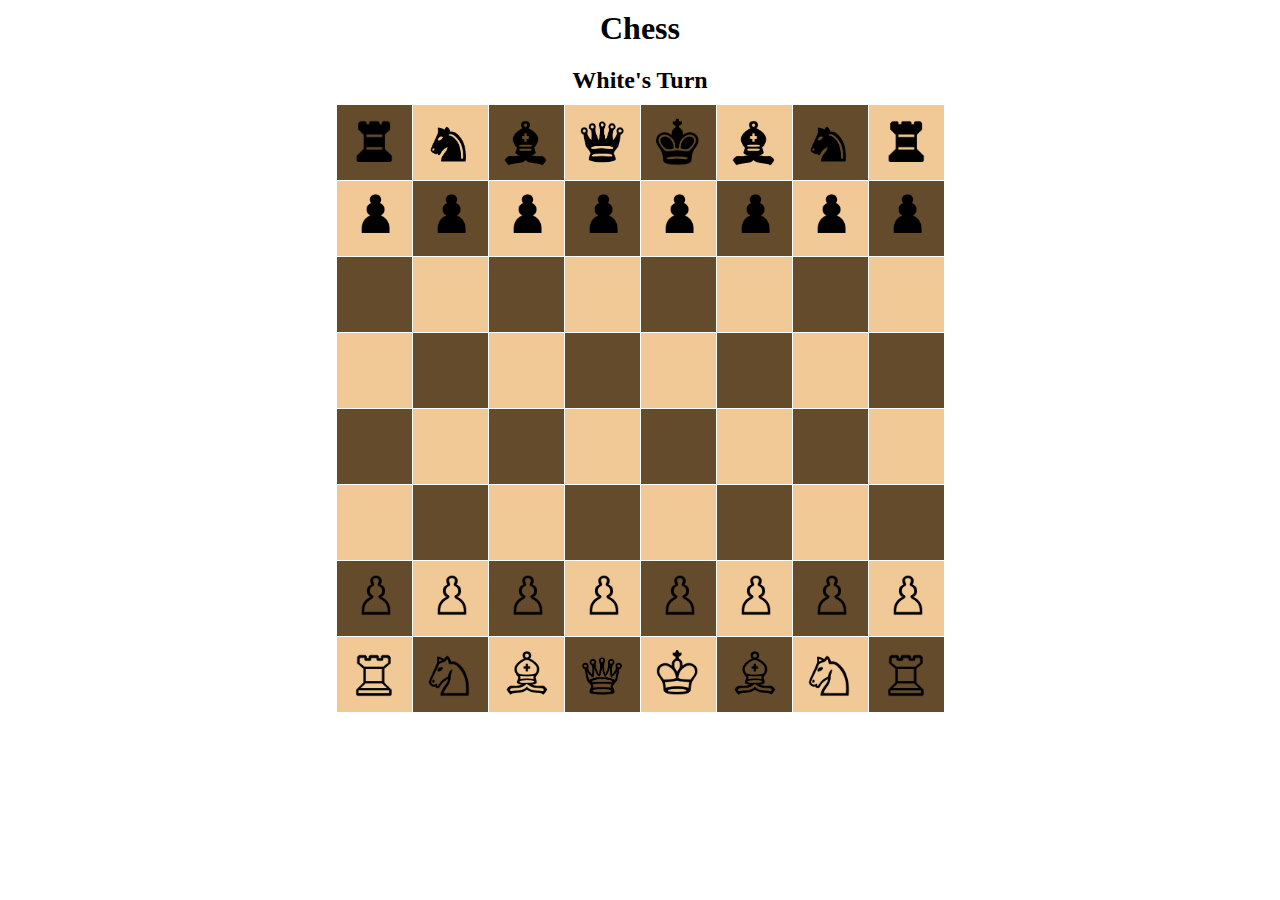
<file: index.html>
<!DOCTYPE html>
<html lang="en">

<head>
    <meta charset="UTF-8">
    <meta http-equiv="X-UA-Compatible" content="IE=edge">
    <meta name="viewport" content="width=device-width, initial-scale=1.0">
    <meta name="author" content="Jahid Khan">
    <link rel="stylesheet" href="Chess.css">

    <title>Chess</title>
</head>


<body>

    <h1>Chess</h1>
    <h2 id="tog">White's Turn</h2>



    <ul>

        <div class="divv" id="row8">
            <li class="box" id="b801">Brook</li>
            <li class="box" id="b802">Bknight</li>
            <li class="box" id="b803">Bbishop</li>
            <li class="box" id="b804">Bqueen</li>
            <li class="box" id="b805">Bking</li>
            <li class="box" id="b806">Bbishop</li>
            <li class="box" id="b807">Bknight</li>
            <li class="box" id="b808">Brook</li>
        </div>
        <div class="divv" id="row7">
            <li class="box" id="b701">Bpawn</li>
            <li class="box" id="b702">Bpawn</li>
            <li class="box" id="b703">Bpawn</li>
            <li class="box" id="b704">Bpawn</li>
            <li class="box" id="b705">Bpawn</li>
            <li class="box" id="b706">Bpawn</li>
            <li class="box" id="b707">Bpawn</li>
            <li class="box" id="b708">Bpawn</li>
        </div>
        <div class="divv" id="row6">
            <li class="box" id="b601"></li>
            <li class="box" id="b602"></li>
            <li class="box" id="b603"></li>
            <li class="box" id="b604"></li>
            <li class="box" id="b605"></li>
            <li class="box" id="b606"></li>
            <li class="box" id="b607"></li>
            <li class="box" id="b608"></li>
        </div>
        <div class="divv" id="row5">
            <li class="box" id="b501"></li>
            <li class="box" id="b502"></li>
            <li class="box" id="b503"></li>
            <li class="box" id="b504"></li>
            <li class="box" id="b505"></li>
            <li class="box" id="b506"></li>
            <li class="box" id="b507"></li>
            <li class="box" id="b508"></li>
        </div>
        <div class="divv" id="row4">
            <li class="box" id="b401"></li>
            <li class="box" id="b402"></li>
            <li class="box" id="b403"></li>
            <li class="box" id="b404"></li>
            <li class="box" id="b405"></li>
            <li class="box" id="b406"></li>
            <li class="box" id="b407"></li>
            <li class="box" id="b408"></li>
        </div>
        <div class="divv" id="row3">
            <li class="box" id="b301"></li>
            <li class="box" id="b302"></li>
            <li class="box" id="b303"></li>
            <li class="box" id="b304"></li>
            <li class="box" id="b305"></li>
            <li class="box" id="b306"></li>
            <li class="box" id="b307"></li>
            <li class="box" id="b308"></li>
        </div>

        <div class="divv" id="row2">
            <li class="box Wpawn" id="b201">Wpawn</li>
            <li class="box Wpawn" id="b202">Wpawn</li>
            <li class="box Wpawn" id="b203">Wpawn</li>
            <li class="box Wpawn" id="b204">Wpawn</li>
            <li class="box Wpawn" id="b205">Wpawn</li>
            <li class="box Wpawn" id="b206">Wpawn</li>
            <li class="box Wpawn" id="b207">Wpawn</li>
            <li class="box Wpawn" id="b208">Wpawn</li>
        </div>
        <div class="divv" id="row1">
            <li class="box" id="b101">Wrook</li>
            <li class="box" id="b102">Wknight</li>
            <li class="box" id="b103">Wbishop</li>
            <li class="box" id="b104">Wqueen</li>
            <li class="box" id="b105">Wking</li>
            <li class="box" id="b106">Wbishop</li>
            <li class="box" id="b107">Wknight</li>
            <li class="box" id="b108">Wrook</li>
        </div>

    </ul>


    <script src="Chess.js"></script>
</body>


</html>
</file>
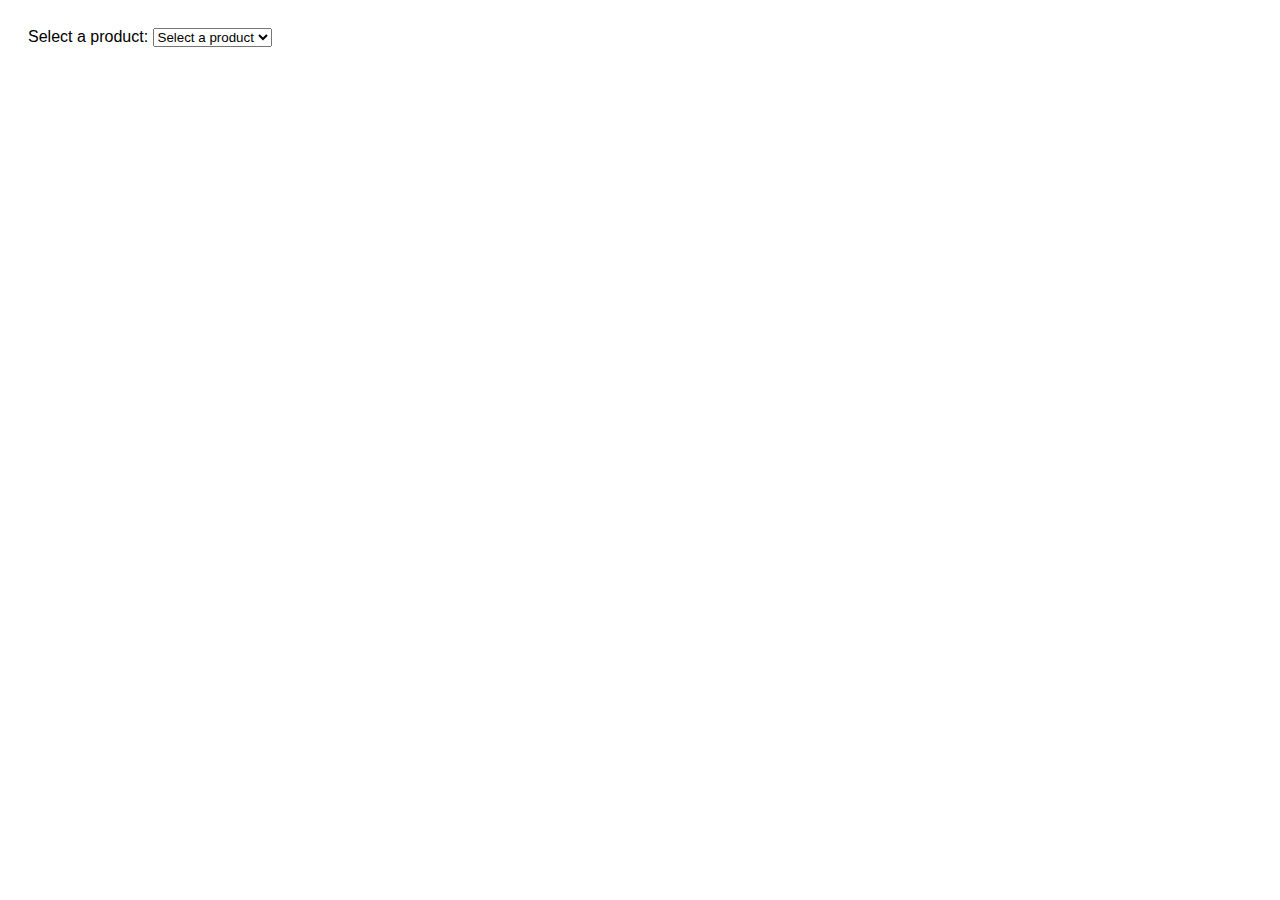
<file: dropdown.html>
<!DOCTYPE html>
<html lang="en">
<head>
    <meta charset="UTF-8">
    <meta name="viewport" content="width=device-width, initial-scale=1.0">
    <title>Product Dropdown</title>
    <style>
        body {
            font-family: Arial, sans-serif;
            padding: 20px;
        }
        .price-display {
            margin-top: 20px;
            font-weight: bold;
        }
    </style>
</head>
<body>
    <label for="product-dropdown">Select a product:</label>
    <select id="product-dropdown" onchange="showPrice()">
        <option value="" disabled selected>Select a product</option>
        <option value="fish">Fish</option>
        <option value="mango">Mango</option>
        <option value="grapes">Grapes</option>
    </select>
    
    <div id="price-display" class="price-display"></div>
    
    <script>
        function showPrice() {
            const productDropdown = document.getElementById('product-dropdown');
            const priceDisplay = document.getElementById('price-display');
            const selectedProduct = productDropdown.value;
            
            const prices = {
                fish: 50,
                mango: 30,
                grapes: 80
            };
            
            let priceText = '';
            
            if (prices[selectedProduct] !== undefined) {
                priceText = `${selectedProduct.charAt(0).toUpperCase() + selectedProduct.slice(1)} price is ${prices[selectedProduct]} rs`;
            }
            
            priceDisplay.textContent = priceText;
        }
    </script>
</body>
</html>
</file>
<file: Chess.css>
* {
  margin: 0;
  padding: 0;
}

body {
  display: grid;
  place-items: center;
  overflow-x: hidden;
}

h1 {
  margin: 10px;
}

ul {
  display: grid;
  grid-template-columns: 1fr;
}

.divv {
  display: flex;
}

li {
  list-style: none;
  display: grid;
  place-items: center;
  font-size: 0px;
}

.box {
  margin: 0.5px;
  width: 75px;
  height: 75px;
}

#tog {
  margin: 10px 0px;
}

.allimg {
  width: 45px;
  position: relative;
  bottom: 5px;
}

.allpawn {
  transform: scale(0.7);
}

.authcont {
  width: 100vw;
}

.author {
  float: right;
  margin-right: 50px;
}

@media (max-width: 650px) {
  #tog {
    margin-bottom: 70px;
  }

  .box {
    width: 11vw;
    height: 11vw;
  }

  .allimg {
    width: 7vw;
  }
}
</file>
